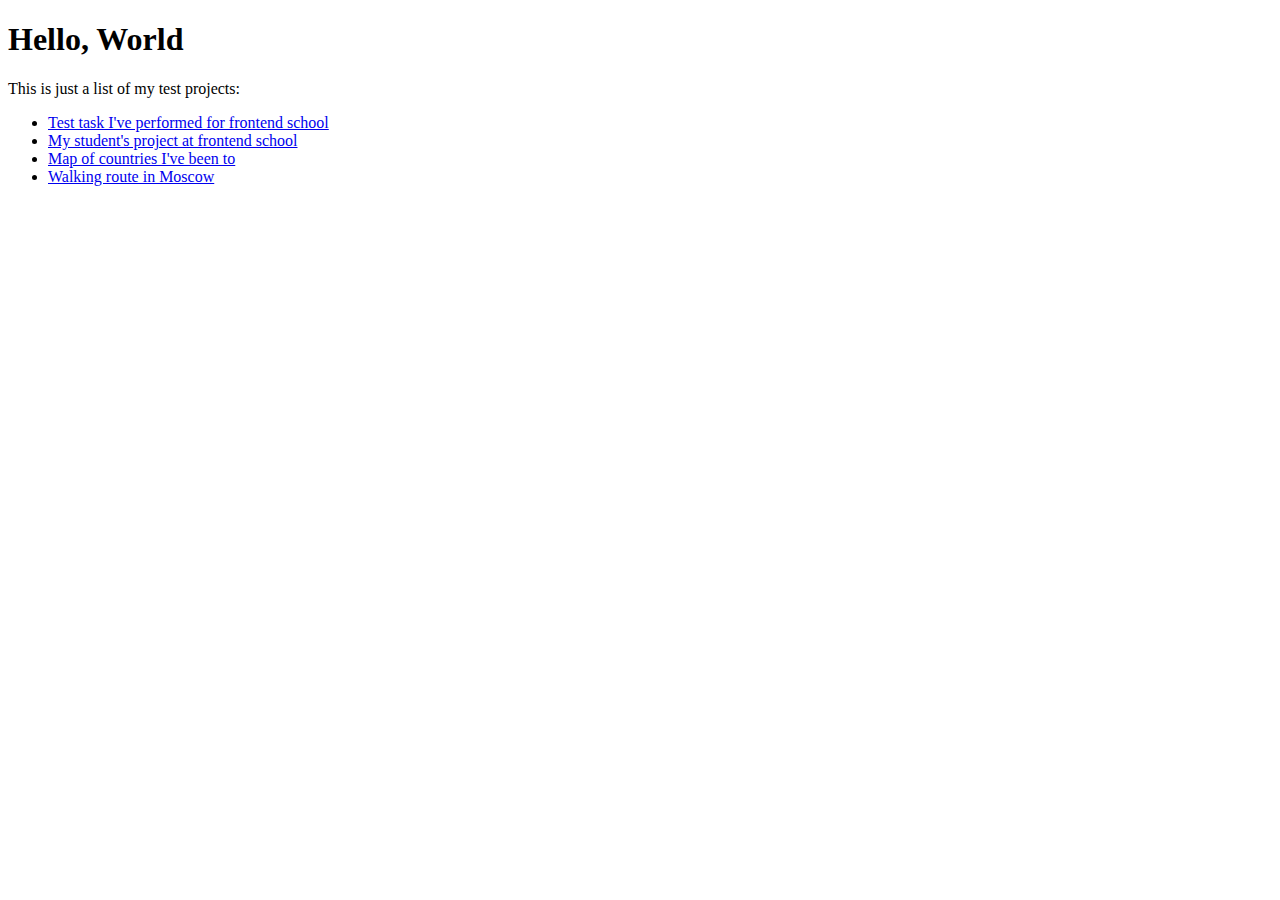
<file: index.html>
<!doctype html>
<html lang="ru">
<head>
    <meta charset="UTF-8">
    <meta name="viewport"
          content="width=device-width, user-scalable=no, initial-scale=1.0, maximum-scale=1.0, minimum-scale=1.0">
    <meta http-equiv="X-UA-Compatible" content="ie=edge">
    <title>Max Matyuschenko</title>
</head>
<body>
    <h1>Hello, World</h1>

    <p>This is just a list of my test projects:</p>
    <ul>
        <li><a href="/loftschool-test">Test task I've performed for frontend school</a></li>
        <!--<li><a href="/databarn">Template of my website gathering data sources</a></li>-->
        <li><a href="/loftschool-project1">My student's project at frontend school</a></li>
        <li><a href="/map">Map of countries I've been to</a></li>
        <li><a href="/mosroute">Walking route in Moscow</a></li>
    </ul>

    <!-- Yandex.Metrika counter --> <script type="text/javascript" > (function (d, w, c) { (w[c] = w[c] || []).push(function() { try { w.yaCounter37192685 = new Ya.Metrika2({ id:37192685, clickmap:true, trackLinks:true, accurateTrackBounce:true, webvisor:true }); } catch(e) { } }); var n = d.getElementsByTagName("script")[0], s = d.createElement("script"), f = function () { n.parentNode.insertBefore(s, n); }; s.type = "text/javascript"; s.async = true; s.src = "https://mc.yandex.ru/metrika/tag.js"; if (w.opera == "[object Opera]") { d.addEventListener("DOMContentLoaded", f, false); } else { f(); } })(document, window, "yandex_metrika_callbacks2"); </script> <noscript><div><img src="https://mc.yandex.ru/watch/37192685" style="position:absolute; left:-9999px;" alt="" /></div></noscript> <!-- /Yandex.Metrika counter -->

</body>
</html>
</file>
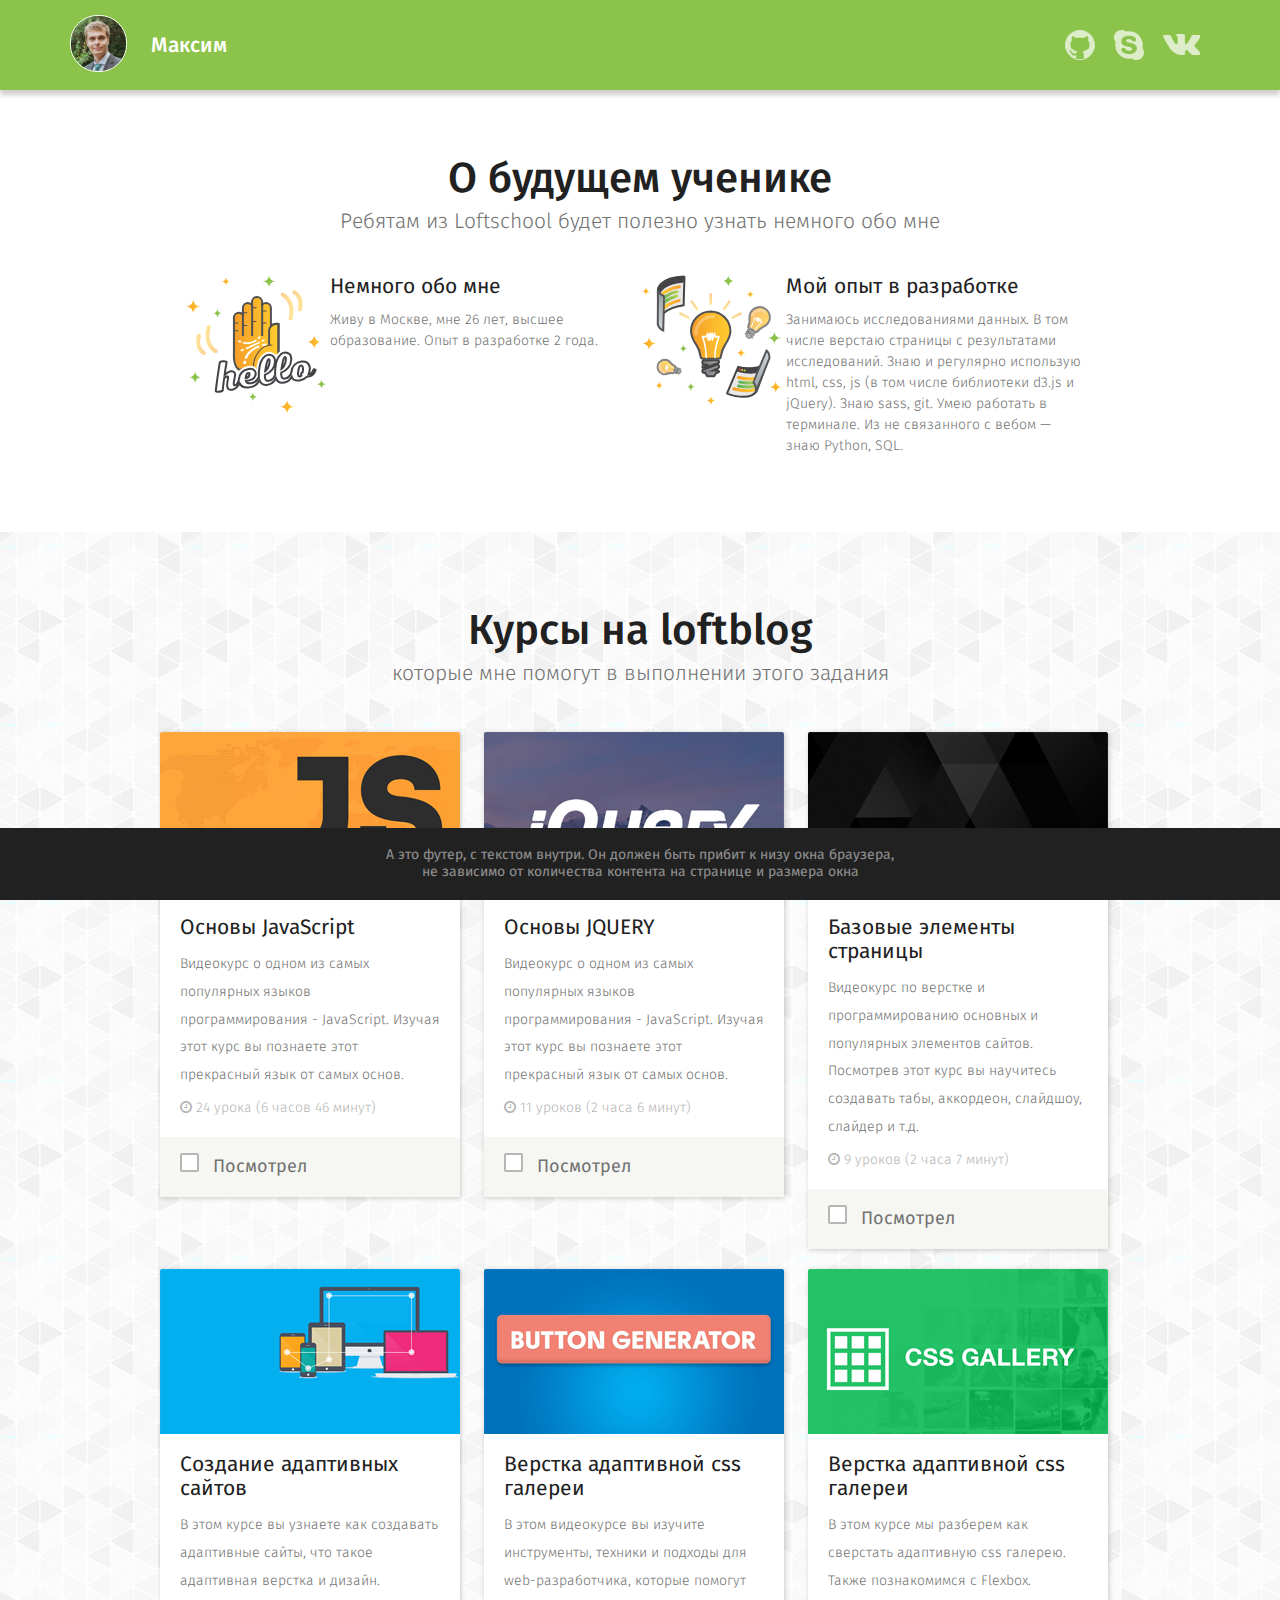
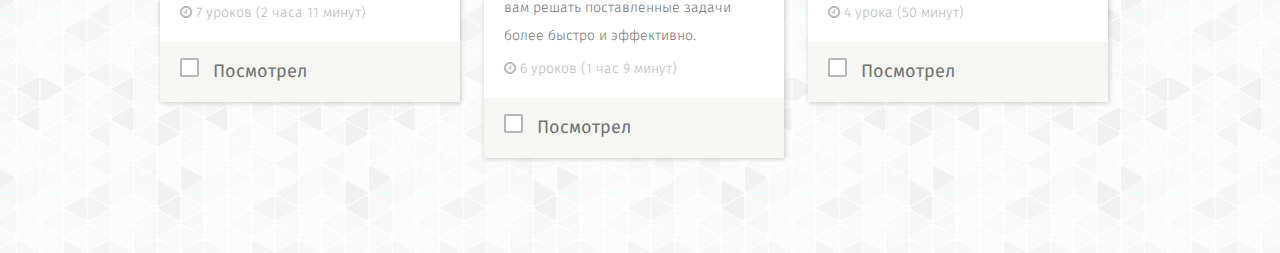
<file: loftschool-test/index.html>
<!DOCTYPE html>
<html lang="ru">
<head>
    <meta charset="UTF-8">
    <title>Матющенко Максим</title>
    <link rel="stylesheet" href="css/normalize.css">
    <link rel="stylesheet" href="css/fonts.css">
    <link rel="stylesheet" href="css/main.css">
</head>
<body>

    <!-- CONTENT -->
    <div class="content">


        <!-- HEADER -->
        <div class="header">

            <div class="header-container">

                <!-- left pane: photo, name and email-->
                <div class="student-info">
                    <div class="photo-col">
                        <img src="icons/mm.jpg" class="photo" alt="Фото">
                    </div>
                    <div class="name-col">
                        <div class="student-name">Максим</div>
                        <div class="student-email"><a href="mailto:"></a></div>
                    </div>
                </div>

                <!-- right pane: social links -->
                <div class="social-links">
                    <a href="https://github.com/matyuschenko" target="_blank"><div class="github"></div></a>
                    <a href="skype:maksimka-mat?userinfo"><div class="skype"></div></a>
                    <a href="https://vk.com/matyuschenko" target="_blank"><div class="vk"></div></a>
                </div>

            </div>

        </div>


        <!-- MAIN CONTENT -->
        <div class="main-content">

            <!-- block 1: about student -->
            <div class="about-student">
                <div class="about-st-header">О будущем ученике</div>
                <div class="about-st-subheader">Ребятам из Loftschool будет полезно узнать немного обо мне</div>
                <div class="about-st-cols">
                    <div class="hello">
                        <img src="icons/hello.svg" alt="">
                        <div class="hello-text">
                            <div class="hello-header">Немного обо мне</div>
                            <div class="hello-main">Живу в Москве, мне 26 лет, высшее образование. Опыт в разработке 2 года.</div>
                        </div>
                    </div>
                    <div class="experience">
                        <img src="icons/experience.svg" alt="">
                        <div class="experience-text">
                            <div class="experience-header">Мой опыт в разработке</div>
                            <div class="experience-main">Занимаюсь исследованиями данных. В том числе верстаю страницы с результатами исследований. Знаю и регулярно использую html, css, js (в том числе библиотеки d3.js и jQuery). Знаю sass, git. Умею работать в терминале. Из не связанного с вебом — знаю Python, SQL.</div>
                        </div>
                    </div>
                </div>
            </div>

            <!-- block 2: courses -->
            <div class="courses">

                <div class="courses-header">Курсы на loftblog</div>
                <div class="courses-subheader">которые мне помогут в выполнении этого задания</div>

                <div class="courses-wrapper">

                    <div class="course">
                        <div class="course-filter"></div>
                        <div class="course-image" style="background: url(icons/courses/js.png)"></div>
                        <div class="course-text">
                            <div class="course-text-header">Основы JavaScript</div>
                            <div class="course-text-main">Видеокурс о одном из самых популярных языков программирования - JavaScript. Изучая этот курс вы познаете этот прекрасный язык от самых основ.</div>
                            <div class="course-text-time"><i class="fa fa-clock-o" aria-hidden="true"></i> 24 урока (6 часов 46 минут)</div>
                        </div>
                        <div class="course-checkbox-area">
                            <div class="course-checkbox"></div>
                            <div class="course-checkbox-text">Посмотрел</div>
                        </div>
                    </div>

                    <div class="course">
                        <div class="course-filter"></div>
                        <div class="course-image" style="background: url(icons/courses/jquery.png)"></div>
                        <div class="course-text">
                            <div class="course-text-header">Основы JQUERY</div>
                            <div class="course-text-main">Видеокурс о одном из самых популярных языков программирования - JavaScript. Изучая этот курс вы познаете этот прекрасный язык от самых основ.</div>
                            <div class="course-text-time"><span class="clock"></span><i class="fa fa-clock-o" aria-hidden="true"></i> 11 уроков (2 часа 6 минут)</div>
                        </div>
                        <div class="course-checkbox-area">
                            <div class="course-checkbox"></div>
                            <div class="course-checkbox-text">Посмотрел</div>
                        </div>
                    </div>

                    <div class="course">
                        <div class="course-filter"></div>
                        <div class="course-image" style="background: url(icons/courses/base.png)"></div>
                        <div class="course-text">
                            <div class="course-text-header">Базовые элементы страницы</div>
                            <div class="course-text-main">Видеокурс по верстке и программированию основных и популярных элементов сайтов. Посмотрев этот курс вы научитесь создавать табы, аккордеон, слайдшоу, слайдер и т.д.</div>
                            <div class="course-text-time"><span class="clock"></span><i class="fa fa-clock-o" aria-hidden="true"></i> 9 уроков (2 часа 7 минут)</div>
                        </div>
                        <div class="course-checkbox-area">
                            <div class="course-checkbox"></div>
                            <div class="course-checkbox-text">Посмотрел</div>
                        </div>
                    </div>

                <!--</div>-->
                <!--<div class="courses-row">-->

                    <div class="course">
                        <div class="course-filter"></div>
                        <div class="course-image" style="background: url(icons/courses/adaptive.png)"></div>
                        <div class="course-text">
                            <div class="course-text-header">Создание адаптивных сайтов</div>
                            <div class="course-text-main">В этом курсе вы узнаете как создавать адаптивные сайты, что такое адаптивная верстка и дизайн.</div>
                            <div class="course-text-time"><span class="clock"></span><i class="fa fa-clock-o" aria-hidden="true"></i> 7 уроков (2 часа 11 минут)</div>
                        </div>
                        <div class="course-checkbox-area">
                            <div class="course-checkbox"></div>
                            <div class="course-checkbox-text">Посмотрел</div>
                        </div>
                    </div>

                    <div class="course">
                        <div class="course-filter"></div>
                        <div class="course-image" style="background: url(icons/courses/button.png)"></div>
                        <div class="course-text">
                            <div class="course-text-header">Верстка адаптивной css галереи</div>
                            <div class="course-text-main">В этом видеокурсе вы изучите инструменты, техники и подходы для web-разработчика, которые помогут вам решать поставленные задачи более быстро и эффективно.</div>
                            <div class="course-text-time"><span class="clock"></span><i class="fa fa-clock-o" aria-hidden="true"></i> 6 уроков (1 час 9 минут)</div>
                        </div>
                        <div class="course-checkbox-area">
                            <div class="course-checkbox"></div>
                            <div class="course-checkbox-text">Посмотрел</div>
                        </div>
                    </div>

                    <div class="course">
                        <div class="course-filter"></div>
                        <div class="course-image" style="background: url(icons/courses/gallery.png)"></div>
                        <div class="course-text">
                            <div class="course-text-header">Верстка адаптивной css галереи</div>
                            <div class="course-text-main">В этом курсе мы разберем как сверстать адаптивную css галерею. Также познакомимся с Flexbox.</div>
                            <div class="course-text-time"><span class="clock"></span><i class="fa fa-clock-o" aria-hidden="true"></i> 4 урока (50 минут)</div>
                        </div>
                        <div class="course-checkbox-area">
                            <div class="course-checkbox"></div>
                            <div class="course-checkbox-text">Посмотрел</div>
                        </div>
                    </div>

                </div>
            </div>

        </div>

    </div>

    <!-- FOOTER -->
    <div class="footer">
        <div class="footer-text">
            А это футер, с текстом внутри. Он должен быть прибит к низу окна браузера,<br>
            не зависимо от количества контента на странице и размера окна
        </div>
    </div>


    <!-- SCRIPTS -->
    <script src="js/jquery.js"></script>
    <script src="js/main.js"></script>

</body>
</html>
</file>
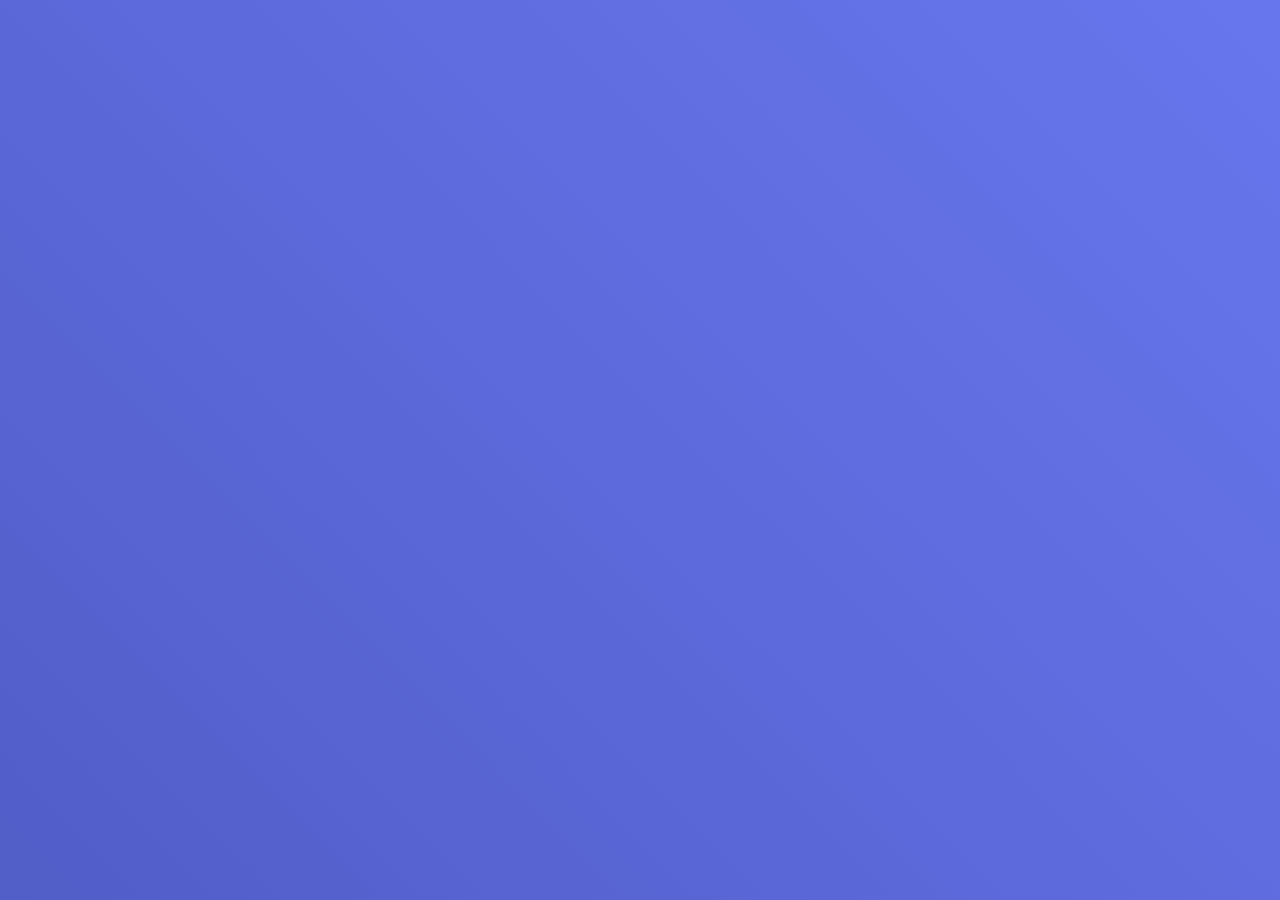
<file: snow/index.html>
<!DOCTYPE html>
<html lang="en">
<head>
    <meta charset="UTF-8">
    <meta name="viewport" content="width=device-width, initial-scale=1.0">
    <title>Snowman</title>
    <link rel="stylesheet" href="main.css">
</head>
<body>

<div class="container">

    <div class="snow"></div>

</div>

</body>
</html>
</file>
<file: loftschool-test/css/fonts.css>
/* FIRA SANS */
@font-face {
    font-family: "FiraSans-Bold";
    src: url('../fonts/FiraSans/FiraSans-Bold.ttf')  format('truetype'), url('../fonts/FiraSans-woff/firasans-bold-webfont.woff') format('woff');
}

@font-face {
    font-family: "FiraSans-BoldItalic";
    src: url('../fonts/FiraSans/FiraSans-BoldItalic.ttf')  format('truetype'), url('../fonts/FiraSans-woff/firasans-bolditalic-webfont.woff') format('woff');
}

@font-face {
    font-family: "FiraSans-Italic";
    src: url('../fonts/FiraSans/FiraSans-Italic.ttf')  format('truetype'), url('../fonts/FiraSans-woff/firasans-italic-webfont.woff') format('woff');
}

@font-face {
    font-family: "FiraSans-Light";
    src: url("../fonts/FiraSans/FiraSans-Light.ttf")  format('truetype'), url('../fonts/FiraSans-woff/firasans-light-webfont.woff') format('woff');
}

@font-face {
    font-family: "FiraSans-LightItalic";
    src: url('../fonts/FiraSans/FiraSans-LightItalic.ttf')  format('truetype'), url('../fonts/FiraSans-woff/firasans-lightitalic-webfont.woff') format('woff');
}

@font-face {
    font-family: "FiraSans-Medium";
    src: url('../fonts/FiraSans/FiraSans-Medium.ttf')  format('truetype'), url('../fonts/FiraSans-woff/firasans-medium-webfont.woff') format('woff');
}

@font-face {
    font-family: "FiraSans-MediumItalic";
    src: url('../fonts/FiraSans/FiraSans-MediumItalic.ttf')  format('truetype'), url('../fonts/FiraSans-woff/firasans-mediumitalic-webfont.woff') format('woff');
}

@font-face {
    font-family: "FiraSans-Regular";
    src: url('../fonts/FiraSans/FiraSans-Regular.ttf')  format('truetype'), url('../fonts/FiraSans-woff/firasans-regular-webfont.woff') format('woff');
}


/* FONT AWESOME */
@font-face {
    font-family: "FontAwesome-Webfont";
    src: url('../fonts/FontAwesome/fontawesome-webfont.ttf');
}

@font-face {
    font-family: FontAwesome;
    src: url(../fonts/FontAwesome/FontAwesome.otf);
}
</file>
<file: loftschool-test/css/main.css>
body {
    min-width: 1200px;
    cursor: default;
    font-family: FiraSans-Regular;
    margin: 0;
    font-size: 14px;
}


/* HEADER */
.header {
    height: 90px;
    background-color: #8cc34b;
    width: 100%;
    box-shadow: 0 5px 5px rgba(0,0,0,0.2);
}

.header-container {
    max-width: 1200px;
    margin: auto;
}

.student-info {
    height: 60px;
    float: left;
    margin: 15px 0 0 30px;
    color: white;
}

.student-info > div {
    display: inline-block;
    vertical-align: middle;
}

.photo {
    width: 55px;
    margin-right: 20px;
    border-radius: 27.5px;
    border: 1px solid white;
}

.student-name {
    font-family: FiraSans-Medium;
    font-size: 21px;
}

.student-email {
    font-family: FiraSans-Medium;
    opacity: .7;
}

.student-email a {
    color: inherit;
    text-decoration: none;
}

.social-links {
    float: right;
    margin: 30px 40px 0 0;
}

.social-links div {
    width: 30px;
    height: 30px;
    display: inline-block;
    background-repeat: no-repeat;
    margin-left: 15px;
    cursor: pointer;
}

div.github {
    background: url(../icons/git.svg);
}

div.github:hover {
    background: url(../icons/git_w.svg);
}

div.skype {
    background: url(../icons/sk.svg);
}

div.skype:hover {
    background: url(../icons/sk_w.svg);
}

div.vk {
    width: 37px;
    height: 21px;
    background: url(../icons/vk.svg);
    background-repeat: no-repeat;
    padding-bottom: 5px;
}

div.vk:hover {
    background: url(../icons/vk_w.svg);
    background-repeat: no-repeat;
}


/* ABOUT STUDENT */
.about-student {
    margin-top: 65px;
}

.about-st-header, .about-st-subheader {
    text-align: center;
    width: 100%;
}

.about-st-header {
    color: #212121;
    font-family: FiraSans-Medium;
    font-size: 42px;
}

.about-st-subheader {
    color: #727272;
    margin-top: 5px;
    font-family: FiraSans-Light;
    font-size: 21px;
}

.about-st-cols {
    margin: 40px 0 75px 0;
    text-align: center;
}

.about-st-cols > div {
    display: inline-block;
    vertical-align: top;
    width: 452px;
    text-align: left;
}

.about-st-cols > div > * {
    vertical-align: top;
    display: inline-block;
}

.hello-text, .experience-text {
    width: 300px;
}

.hello-header, .experience-header {
    font-size: 21px;
    color: #212121;
    margin-bottom: 10px;
}

.hello-main, .experience-main {
    font-family: FiraSans-Light;
    line-height: 21px;
    color: #727272;
}


/* COURSES */
.courses {
    padding: 75px 0;
    background: url(../icons/gplaypattern.png);
    min-height: 800px;
    position: relative;
}

.courses-header, .courses-subheader {
    text-align: center;
    width: 100%;
}

.courses-header {
    color: #212121;
    font-family: FiraSans-Medium;
    font-size: 42px;
}

.courses-subheader {
    color: #727272;
    margin: 5px 0 45px 0;
    font-family: FiraSans-Light;
    font-size: 21px;
}

/*.courses-row {*/
    /*width: 100%;*/
    /*text-align: center;*/
    /*padding-bottom: 20px;*/
/*}*/

.courses-wrapper {
    width: 1000px;
    margin: auto;
    /*text-align: center;*/
}

.course {
    display: inline-block;
    cursor: pointer;
    width: 300px;
    text-align: left;
    box-shadow: 1px 1px 5px rgba(0,0,0,0.2);
    margin: 0 0 20px 20px;
    vertical-align: top;
    position: relative;
}

.course-filter {
    position: absolute;
    width: 100%;
}

.course-image {
    width: 300px;
    height: 165px
}

.course-text {
    background-color: white;
    padding: 20px;
}

.course-text-header {
    font-size: 21px;
    color: #212121;
    line-height: 24px;
    margin-bottom: 10px;
}

.course-text-main {
    font-family: FiraSans-Light;
    line-height: 27.82px;
    color: #727272;
}

.course-text-time {
    font-family: FiraSans-Light;
    color: #b6b6b6;
    margin-top: 10px;
}

.fa {
    display: inline-block;
    font: normal normal normal 14px/1 FontAwesome;
    font-size: inherit;
    text-rendering: auto;
    -webkit-font-smoothing: antialiased;
    -moz-osx-font-smoothing: grayscale;
}

.fa-clock-o:before {
    content: "\f017";
}

.course-checkbox-area {
    height: 60px;
    background-color: #f6f7f2;
}

.course-checkbox-area > div {
    display: inline-block;
    line-height: 60px;
}

.course-checkbox {
    width: 15px;
    height: 15px;
    border: 2px solid #b6b6b6;
    border-radius: 2px;
    background-color: rgb(255, 255, 255);
    margin: 0 10px 0 20px;
}

.course-checkbox-text {
    font-size: 18px;
    color: #727272;
}


/* COURSES HOVER */
.course:hover .course-text {
    padding-top: 16px;
    border-top: 4px solid #8cc34b;
}

.course:hover .course-text-header {
    color: #8cc34b;
}

.fa-check-square:before {
    content: "\f14a";
}


/* COURSES CLICK */
.clicked .course-checkbox-text {
    color: #8cc34b;
}


/* COMPLETE*/
.complete-screen {
    position: absolute;
    top: 50%;
    left: 50%;
    transform: translate(-50%, -50%);
}

.fa-check:before {
    content: "\f00c";
}

.complete-screen span {
    font-family: FiraSans-Medium;
    font-size: 42px;
    color: #8cc34b;
}


/* FOOTER */
.footer {
    width: 100%;
    min-width: 1200px;
    height: 72px;
    position: fixed;
    bottom: 0;
    background-color: #212121;
}

.footer-text {
    color: rgb(144, 144, 144);
    color: rgba(255,255,255,.5);
    position: absolute;
    top: 50%;
    left: 50%;
    transform: translate(-50%, -50%);
    text-align: center;
}
</file>
<file: snow/main.css>
body {
    margin: 0;
    padding: 0;
}

.container {
  display: flex;
  flex-direction: column;
  justify-content: center;
  align-items: center;
  width: 100vw;
  height: 100vh;
  background: linear-gradient(45deg, #515EC8, #6876EE);
}

.snow {
    position: absolute;
    top: 0;
    right: 0;
    bottom: 0;
    left: 0;
    background-image: url('http://www.wearewebstars.dk/codepen/img/s1.png'), url('http://www.wearewebstars.dk/codepen/img//s2.png'), url('http://www.wearewebstars.dk/codepen/img//s3.png');
    animation: snow 10s linear infinite;

}

@keyframes snow {
  0% {background-position: 0px 0px, 0px 0px, 0px 0px;}
  50% {background-position: 500px 500px, 100px 200px, -100px 150px;}
  100% {background-position: 500px 1000px, 200px 400px, -100px 300px;}
}

.header {
    margin-bottom: 60px;
    font-size: 30px;
    font-family: arial, sans-serif;
    color: white;
}

.snowman {
  display: flex;
  flex-direction: column;
  justify-content: center;
  align-items: center;
}

/*.hat-top {
  background-color: black;
  position: absolute;
  left: 92px;
  top: 17px;
  width: 60px;
  height: 46px;
  z-index: 19;
}

.hat-middle {
  background-color: rgb(255, 0, 0);
  position: absolute;
  left: 97px;
  top: 60px;
  width: 51px;
  height: 14px;
  z-index: 18;
}

.hat-bottom {
  background-color: rgb(0, 0, 0);
  position: absolute;
  left: 79px;
  top: 68px;
  width: 88px;
  height: 13px;
  z-index: 17;
}

.scarf-right {
  background-color: rgb(0, 191, 243);
  position: absolute;
  left: 124px;
  top: 137px;
  width: 24px;
  height: 59px;
  z-index: 16;
}

.scarf-center {
  background-color: rgb(0, 191, 243);
  position: absolute;
  left: 90px;
  top: 137px;
  width: 65px;
  height: 18px;
  z-index: 15;
}

.scarf-left {
  background-color: rgb(0, 191, 243);
  position: absolute;
  left: 101px;
  top: 152px;
  width: 18px;
  height: 29px;
  z-index: 14;
}

.nose {
  background-color: rgb(242, 101, 34);
  position: absolute;
  left: 117px;
  top: 109px;
  width: 10px;
  height: 20px;
  z-index: 13;
}



.eye-right {
  background-color: rgb(0, 0, 0);
  position: absolute;
  left: 127px;
  top: 95px;
  width: 9px;
  height: 8px;
  z-index: 5;
}

.eye-left {
  background-color: rgb(0, 0, 0);
  position: absolute;
  left: 107px;
  top: 95px;
  width: 9px;
  height: 8px;
  z-index: 4;
}*/

.ellipse {
    border-radius: 50%;
    background-color: #fff;
}

.ellipse_top {
    display: flex;
    flex-direction: column;
    justify-content: center;
    align-items: center;
    width: 74.858px;
    height: 76.858px;
}

.eyes {
    display: flex;
    justify-content: space-around;
    align-items: center;
    width: 30%;
    margin-bottom: 10px;
}

.eye {
    width: 9px;
    height: 8px;
    background-color: black;
    border-radius: 50%;
}

.smile {
    width: 25%;
    height: 25%;
    border-radius: 50%;
    border-bottom: 3px solid black;
}

.ellipse_middle {
    width: 113.858px;
    height: 106.858px;
}

.ellipse_bottom {
    width: 155.858px;
    height: 140.858px;
}
</file>
